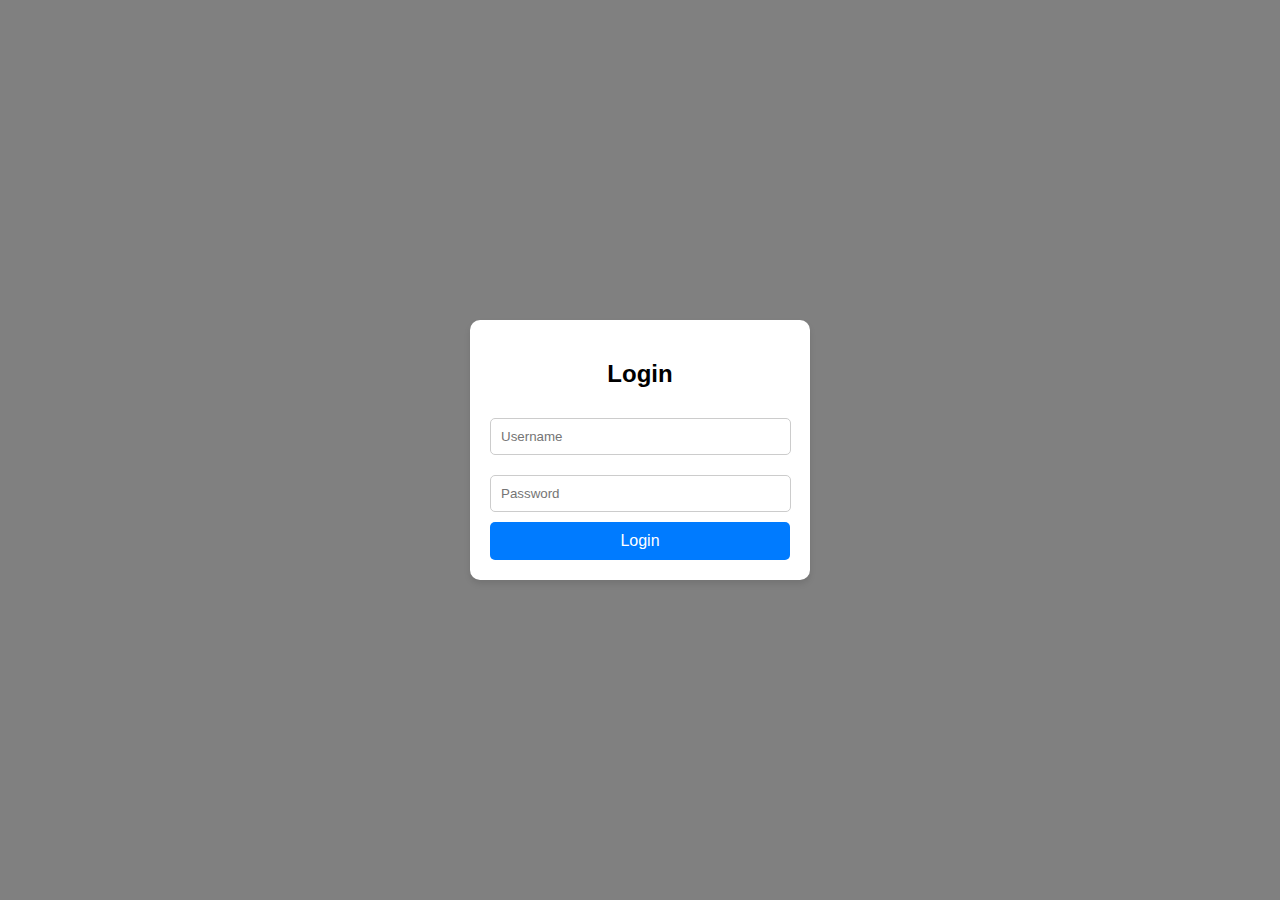
<file: index.html>
<!DOCTYPE html>
<html lang="en">
<head>
    <meta charset="UTF-8">
    <meta name="viewport" content="width=device-width, initial-scale=1.0">
    <title>Halaman Login</title>
    <style>
        body {
            font-family: Arial, sans-serif;
            background-color: gray;
            display: flex;
            justify-content: center;
            align-items: center;
            height: 100vh;
            margin: 0;
        }

        .login-container {
            background-color: #fff;
            padding: 20px;
            border-radius: 10px;
            box-shadow: 0 4px 6px rgba(0, 0, 0, 0.1);
            width: 300px;
        }

        .login-container h2 {
            text-align: center;
            margin-bottom: 20px;
        }

        .login-container input {
            width: 93%;
            padding: 10px;
            margin: 10px 0;
            border: 1px solid #ccc;
            border-radius: 5px;
        }

        .login-container button {
            width: 100%;
            padding: 10px;
            background-color: #007BFF;
            color: white;
            border: none;
            border-radius: 5px;
            cursor: pointer;
            font-size: 16px;
        }

        .login-container button:hover {
            background-color: #0056b3;
        }

        .error {
            color: red;
            font-size: 14px;
            text-align: center;
        }
    </style>
</head>
<body>
    <div class="login-container">
        <h2>Login</h2>
        <form id="loginForm">
            <input type="text" id="username" placeholder="Username" required>
            <input type="password" id="password" placeholder="Password" required>
            <div class="error" id="errorMsg"></div>
            <button type="submit">Login</button>
        </form>
    </div>

    <script>
        const loginForm = document.getElementById('loginForm');
        const errorMsg = document.getElementById('errorMsg');

        loginForm.addEventListener('submit', function(event) {
            event.preventDefault();

            const username = document.getElementById('username').value;
            const password = document.getElementById('password').value;

            if (username === 'admin' && password === '1234') {
                alert('Login berhasil!');
                window.location.href = 'beranda.html'; // Ganti dengan halaman tujuan setelah login
            } else {
                errorMsg.textContent = 'Username atau password salah!';
            }
        });
    </script>
</body>
</html>
</file>
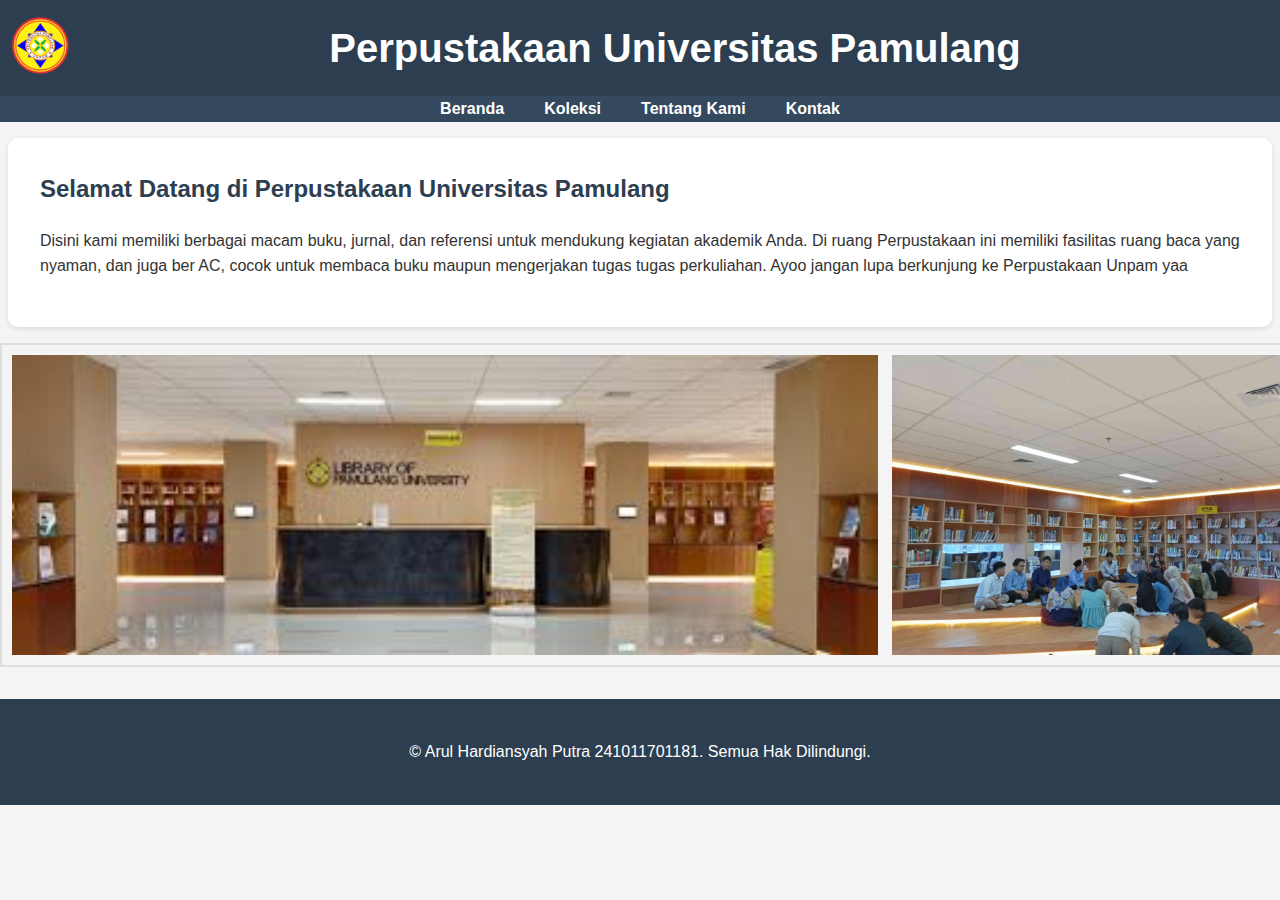
<file: beranda.html>
<!DOCTYPE html>
<html lang="id">
<head>
    <meta charset="UTF-8">
    <meta name="viewport" content="width=device-width, initial-scale=1.0">
    <title>Project UAS Arul Hardiansyah</title>
</head>

<body>
    <link rel="stylesheet" href="style.css">
    <header>
        <div class="logo"><img src="logo-unpam-300x291.png" width="60" align="left"></div>
        <div class="Heading"><h1>Perpustakaan Universitas Pamulang</h1></div>
    </header>

    <nav>
        <ul>
            <li><a href="beranda.html">Beranda</a></li>
            <li><a href="koleksi.html">Koleksi</a></li>
            <li><a href="about.html">Tentang Kami</a></li>
            <li><a href="kontak.html">Kontak</a></li>
        </ul>
    </nav>

    <section id="home">
        <h2>Selamat Datang di Perpustakaan Universitas Pamulang</h2>
        <p> Disini kami memiliki berbagai macam buku, jurnal, dan referensi untuk mendukung kegiatan akademik Anda.
            Di ruang Perpustakaan ini memiliki fasilitas ruang baca yang nyaman, dan juga ber AC, cocok untuk
            membaca buku maupun mengerjakan tugas tugas perkuliahan. Ayoo jangan lupa berkunjung ke Perpustakaan Unpam yaa
        </p>
    </section>

    <div class="scrollable-container">
        <img src="depan perpus.jpg" alt="Gambar 1">
        <img src="diskusi di perpus .jpg" alt="Gambar 2">
        <img src="perpustakaan.jpg" alt="Gambar 3">
        <img src="perpus unpam.jpg" alt="Gambar 4">
    </div>

    <footer>
        <p>&copy; Arul Hardiansyah Putra 241011701181. Semua Hak Dilindungi.</p>
    </footer>
</body>
</html>
</file>
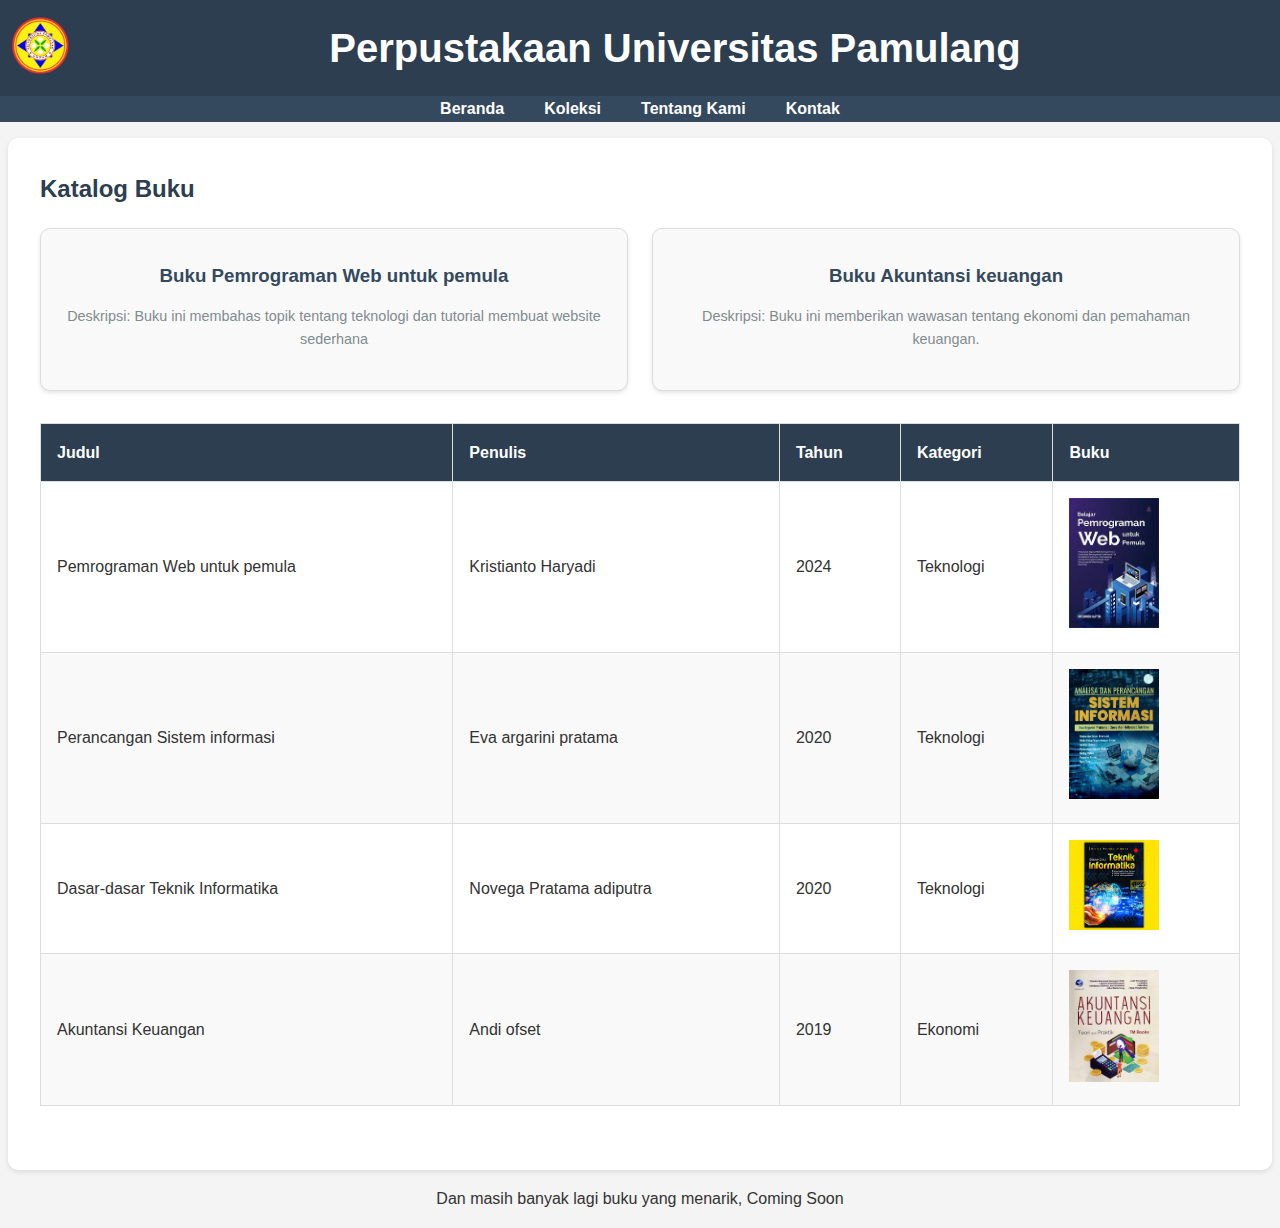
<file: koleksi.html>
<!DOCTYPE html>
<html lang="id">
<head>
    <meta charset="UTF-8">
    <meta name="viewport" content="width=device-width, initial-scale=1.0">
    <title>Project UAS Arul Hardiansyah</title>
</head>

<body>
    <link rel="stylesheet" href="style.css">
    <header>
        <div class="logo"><img src="logo-unpam-300x291.png" width="60" align="left"></div>
        <div class="Heading"><h1>Perpustakaan Universitas Pamulang</h1></div>
    </header>

    <nav>
        <ul>
            <li><a href="beranda.html">Beranda</a></li>
            <li><a href="koleksi.html">Koleksi</a></li>
            <li><a href="about.html">Tentang Kami</a></li>
            <li><a href="kontak.html">Kontak</a></li>
        </ul>
    </nav>

    <section id="catalog">
        <h2>Katalog Buku</h2>
        <div class="book-list">
            <div class="book-item">
                <h3>Buku Pemrograman Web untuk pemula</h3>
                <p>Deskripsi: Buku ini membahas topik tentang teknologi dan tutorial membuat website sederhana</p>
            </div>
            <div class="book-item">
                <h3>Buku Akuntansi keuangan</h3>
                <p>Deskripsi: Buku ini memberikan wawasan tentang ekonomi dan pemahaman keuangan.</p>
            </div>
        </div>
        <table>
            <thead>
                <tr>
                    <th>Judul</th>
                    <th>Penulis</th>
                    <th>Tahun</th>
                    <th>Kategori</th>
                    <th>Buku</th>
                </tr>
            </thead>
            <tbody>
                <tr>
                    <td>Pemrograman Web untuk pemula</td>
                    <td>Kristianto Haryadi</td>
                    <td>2024</td>
                    <td>Teknologi</td>
                    <td><img src="pemrograman web .jpeg" width="90"></td>
                </tr>
                <tr>
                    <td>Perancangan Sistem informasi</td>
                    <td>Eva argarini pratama</td>
                    <td>2020</td>
                    <td>Teknologi</td>
                    <td><img src="perancangan sisfor.jpg" width="90"></td>
                </tr>
                <tr>
                    <td>Dasar-dasar Teknik Informatika</td>
                    <td>Novega Pratama adiputra</td>
                    <td>2020</td>
                    <td>Teknologi</td>
                    <td><img src="teknik informatika.jpg" width="90"></td>
                </tr>
                <tr>
                    <td>Akuntansi Keuangan</td>
                    <td>Andi ofset</td>
                    <td>2019</td>
                    <td>Ekonomi</td>
                    <td><img src="akuntansi.jpg" width="90"></td>
                </tr>
            </tbody>
        </table>
    </section>

    <p align="center">Dan masih banyak lagi buku yang menarik, Coming Soon</p>
</file>
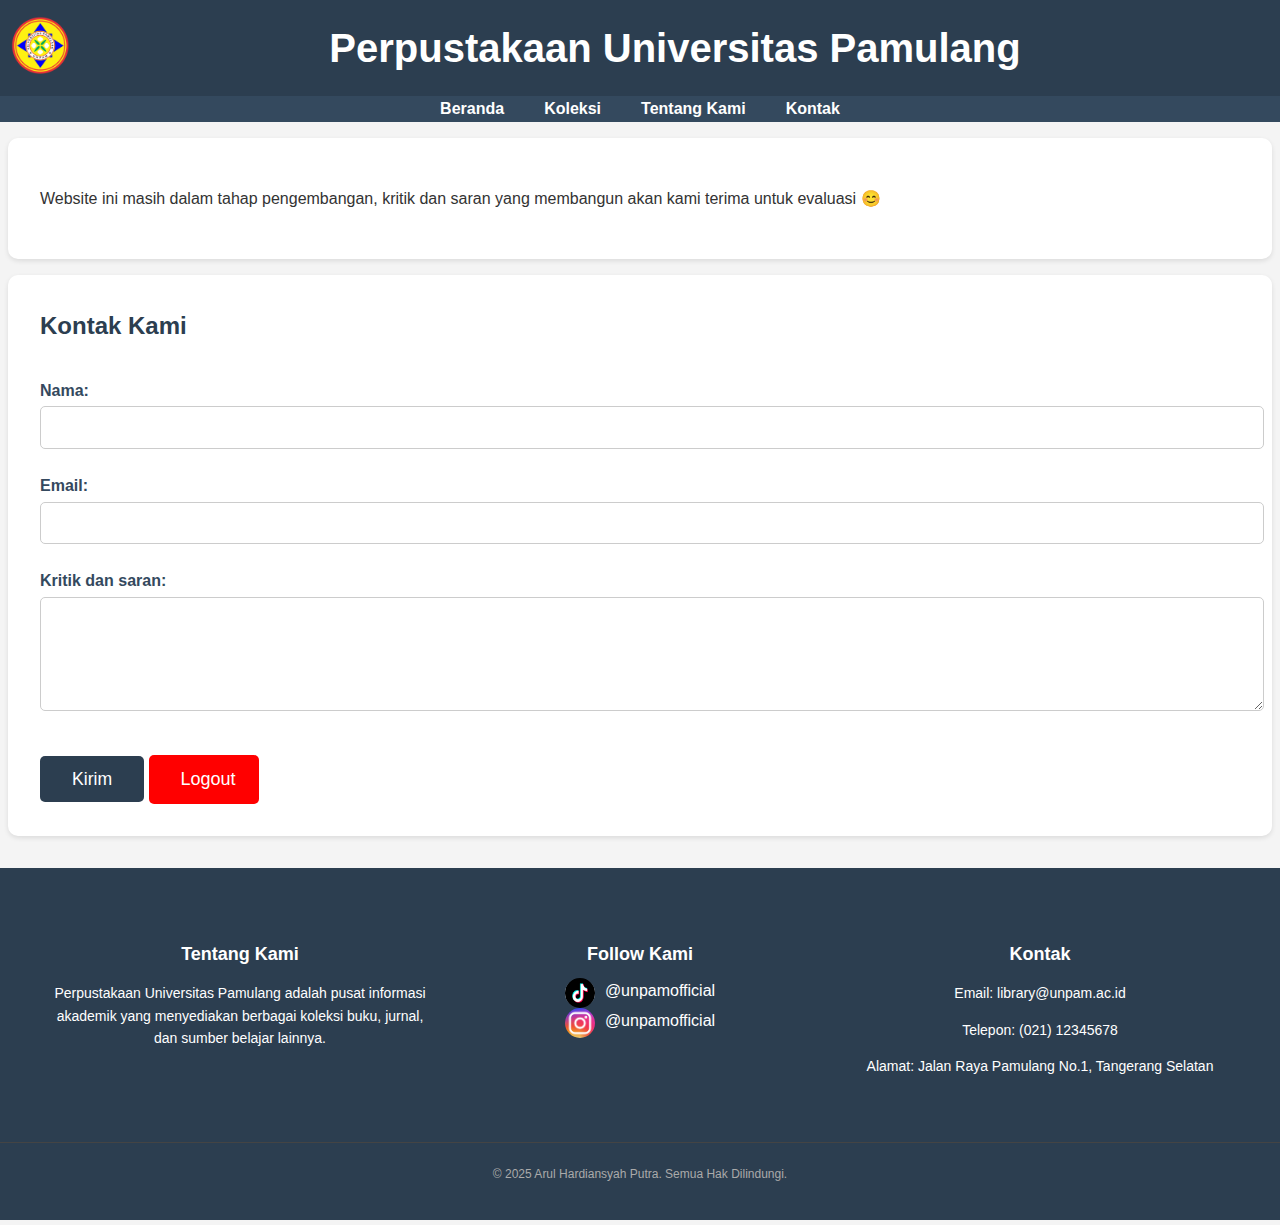
<file: kontak.html>
<!DOCTYPE html>
<html lang="id">
<head>
    <meta charset="UTF-8">
    <meta name="viewport" content="width=device-width, initial-scale=1.0">
    <title>Project UAS Arul Hardiansyah</title>
    <style>
        .clickable-box {
            margin-top: 20px;
            width: 110px;
            height: 49px;
            background-color: red;
            color: white;
            border: none;
            border-radius: 5px;
            font-size: 18px;
            cursor: pointer;
            transition: background-color 0.3s ease;
        }

    footer {
        background-color: #333; /* Warna latar belakang */
        color: #fff; /* Warna teks */
        padding: 20px 0;
        font-family: Arial, sans-serif;
    }

    .footer-container {
        display: flex;
        justify-content: space-around;
        flex-wrap: wrap;
        max-width: 1200px;
        margin: 0 auto;
        padding: 20px;
    }

    .footer-container div {
        flex: 1 1 300px; /* Ukuran minimum setiap kolom */
        margin: 10px;
    }

    .footer-container h3 {
        margin-bottom: 10px;
        font-size: 18px;
        color: white; /* Warna judul */
    }

    .footer-container p {
        font-size: 14px;
        line-height: 1.6;
    }

    .social-icons a {
        text-decoration: none;
        display: flex;
        gap: 10px;
        justify-content: center;
        color:white;
        row-gap: 200px;
    }

    .social-icons img {
        width: 30px;
        height: 30px;
        border-radius: 50%; /* Membuat ikon bulat */
        transition: transform 0.3s ease, box-shadow 0.3s ease;
    }

    .social-icons img:hover {
        transform: scale(1.2); /* Membesar saat di-hover */
        box-shadow: 0 4px 8px rgba(255, 255, 255, 0.4); /* Efek bayangan */

    }

    .footer-bottom {
        text-align: center;
        border-top: 1px solid #444;
        margin-top: 20px;
        padding-top: 10px;
        font-size: 12px;
        color: #aaa;
    }

    @media (max-width: 768px) {
        .footer-container {
            flex-direction: column; /* Susunan vertikal untuk layar kecil */
            align-items: center;
        }

        .footer-container div {
            text-align: center;
        }
    }


    </style>
</head>

<body>
    <link rel="stylesheet" href="style.css">
    <header>
        <div class="logo"><img src="logo-unpam-300x291.png" width="60" align="left"></div>
        <div class="Heading"><h1>Perpustakaan Universitas Pamulang</h1></div>
    </header>

    <nav>
        <ul>
            <li><a href="beranda.html">Beranda</a></li>
            <li><a href="koleksi.html">Koleksi</a></li>
            <li><a href="about.html">Tentang Kami</a></li>
            <li><a href="kontak.html">Kontak</a></li>
        </ul>
    </nav>

    <section id="home">
        <p>Website ini masih dalam tahap pengembangan, kritik dan saran yang membangun akan kami terima untuk evaluasi 😊 </p>
    </section>

    <section id="contact">
        <h2>Kontak Kami</h2>
        <form action="#" method="post">
            <label for="name">Nama:</label>
            <input type="text" id="name" name="name" required>

            <label for="email">Email:</label>
            <input type="email" id="email" name="email" required>

            <label for="message">Kritik dan saran:</label>
            <textarea id="message" name="message" rows="5" required></textarea>

            <button type="submit">Kirim</button>

            <button class="clickable-box" onclick="alert('Logout berhasil'); window.location.href='index.html';">
                Logout
            </button>
            
        </form>
    </section>

   

    <footer>
        <div class="footer-container">
            <!-- Bagian Informasi -->
            <div class="footer-about">
                <h3>Tentang Kami</h3>
                <p>Perpustakaan Universitas Pamulang adalah pusat informasi akademik yang menyediakan berbagai koleksi buku, jurnal, dan sumber belajar lainnya.</p>
            </div>
    
            <!-- Bagian Media Sosial -->
            <div class="footer-social">
                <h3>Follow Kami</h3>
                <div class="social-icons">
                    <a href="https://www.tiktok.com" target="_blank"><img src="logo tiktok.png" alt="Tiktok">@unpamofficial</a>
                    <a href="https://www.instagram.com" target="_blank"><img src="Instagram Logo (PNG-1080p) - Vector69Com.png" alt="Instagram" width="50px">@unpamofficial</a>
                </div>
            </div>
    
            <!-- Bagian Kontak -->
            <div class="footer-contact">
                <h3>Kontak</h3>
                <p>Email: library@unpam.ac.id</p>
                <p>Telepon: (021) 12345678</p>
                <p>Alamat: Jalan Raya Pamulang No.1, Tangerang Selatan</p>
            </div>
        </div>
    
        <!-- Hak Cipta -->
        <div class="footer-bottom">
            <p>&copy; 2025 Arul Hardiansyah Putra. Semua Hak Dilindungi.</p>
        </div>
    </footer>
    
</body>
</html>
</file>
<file: style.css>
/* Stylesheet untuk Website Perpustakaan Universitas */

body {
    font-family: Arial, sans-serif;
    margin: 0;
    padding: 0;
    line-height: 1.6;
    color: #333;
    background-color: #f4f4f4;
}

header {
    background: #2c3e50;
    color: #fff;
    padding: 1rem 0;
    text-align: center;
}

.logo {
    padding-left: 10px;
    margin-right: 10px;
}

header h1 {
    margin: 0;
    font-size: 2.5rem;
}

header p {
    font-size: 1.2rem;
    margin-top: 0.5rem;
}

nav {
    background: #34495e;
    color: #fff;
}

nav ul {
    list-style: none;
    padding: 0;
    margin: 0;
    display: flex;
    justify-content: center;
}

nav ul li {
    margin: 0 20px;
}

nav ul li a {
    text-decoration: none;
    color: #fff;
    font-weight: bold;
    font-size: 1rem;
}

nav ul li a:hover {
    color: #ecf0f1;
    text-decoration: underline;
}

section {
    padding: 2rem;
    background: #fff;
    margin: 1rem auto;
    max-width: 1200px;
    box-shadow: 0 2px 5px rgba(0, 0, 0, 0.1);
    border-radius: 10px;
}

section h2 {
    margin-top: 0;
    color: #2c3e50;
}

/* gambar halaman beranda */

.scrollable-container {
    width: 100%;
    height: 300px; /* Sesuaikan tinggi container */
    overflow: auto; /* Mengaktifkan scroll */
    white-space: nowrap; /* Mencegah gambar turun ke baris berikutnya */
    border: 2px solid #ddd; /* Hiasan border */
    padding: 10px;
}

/* Gaya untuk gambar */
.scrollable-container img {
    height: 100%; /* Menyesuaikan tinggi gambar */
    margin-right: 10px; /* Jarak antar gambar */
    display: inline-block;
}

.book-list {
    display: grid;
    grid-template-columns: repeat(auto-fit, minmax(250px, 1fr));
    gap: 1.5rem;
}

.book-item {
    background: #f9f9f9;
    padding: 1.5rem;
    border: 1px solid #ddd;
    border-radius: 10px;
    box-shadow: 0 2px 4px rgba(0, 0, 0, 0.1);
    text-align: center;
}

.book-item h3 {
    margin: 0.5rem 0;
    color: #34495e;
}

.book-item p {
    font-size: 0.9rem;
    color: #7f8c8d;
}

form {
    margin-top: 2rem;
}

form label {
    display: block;
    margin: 0.5rem 0 0.2rem;
    font-weight: bold;
    color: #34495e;
}

form input, form textarea, form select {
    width: 100%;
    padding: 0.7rem;
    border: 1px solid #ccc;
    border-radius: 5px;
    margin-bottom: 1rem;
    font-size: 1rem;
}

form button {
    background: #2c3e50;
    color: #fff;
    border: none;
    padding: 0.8rem 2rem;
    border-radius: 5px;
    cursor: pointer;
    font-size: 1.1rem;
}

form button:hover {
    background: #34495e;
}

table {
    width: 100%;
    border-collapse: collapse;
    margin: 2rem 0;
}

table th, table td {
    padding: 1rem;
    text-align: left;
    border: 1px solid #ddd;
}

table th {
    background: #2c3e50;
    color: #fff;
}

table tr:nth-child(even) {
    background: #f9f9f9;
}

table tr:hover {
    background: #ecf0f1;
}

footer {
    text-align: center;
    padding: 1.5rem 0;
    background: #2c3e50;
    color: #fff;
    margin-top: 2rem;
}
</file>
